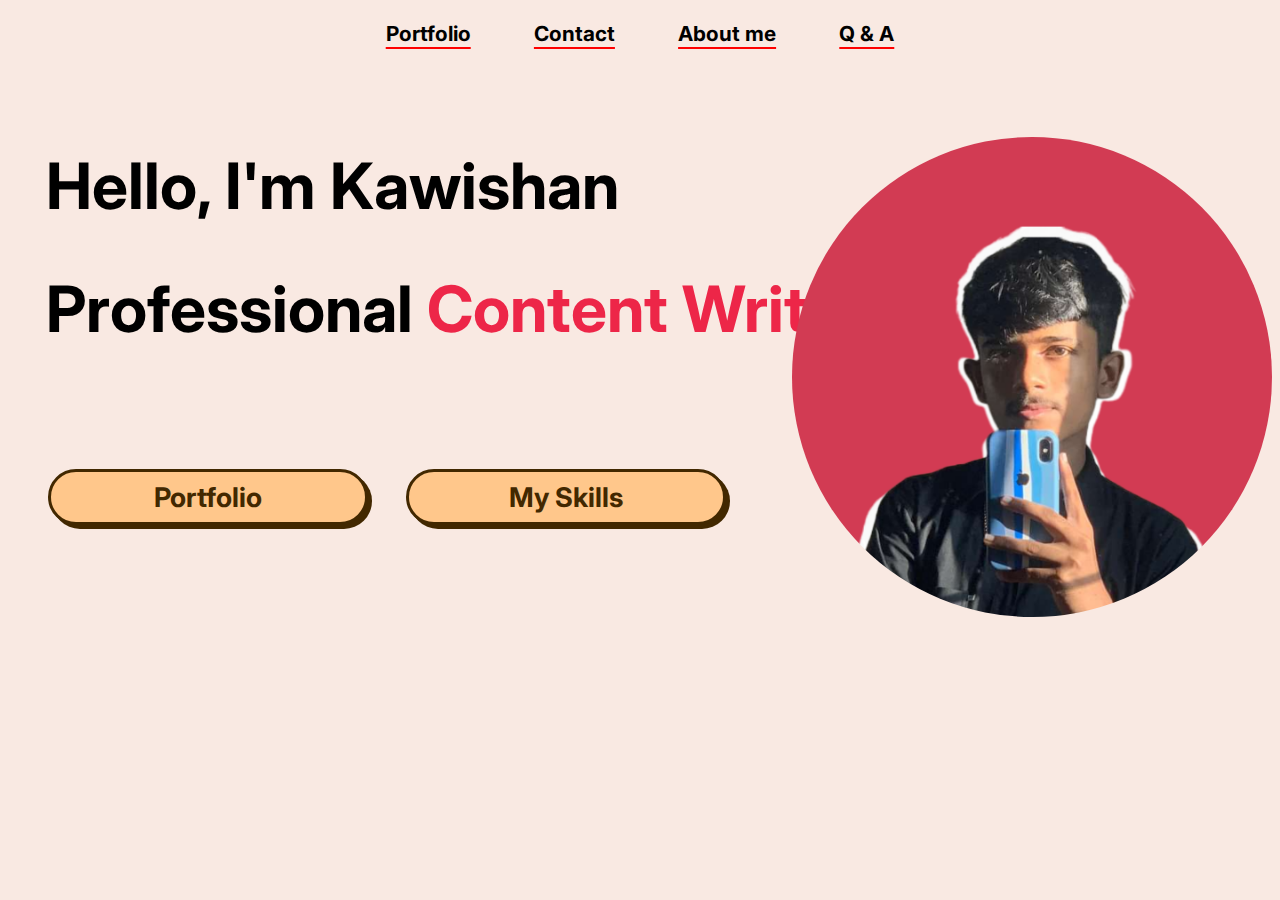
<file: index.html>
<!DOCTYPE html>
<html lang="en">
<head>
    <meta charset="UTF-8">
    
    <meta name="viewport" content="width=device-width, initial-scale=1.0">
    <link rel="stylesheet" href="style.css">
    <title>Kawishan Wijerathna</title>
</head>
<body>
    <div class="masterdiv">
        <div class="navbar">
            <nav>
                <li><a href="portfolio.html" id="ht">Portfolio </a></li>
                <li><a href="contact.html">Contact</a></li>
                
                <li id="lc"><a href="about-me.html">About me</a></li>
                <li id="lc"><a href="QandA.html">Q & A</a></li>

            </nav> 
        </div>

        <div class="texts">
            <div class="text1"><h1>Hello, I'm Kawishan</h1></div>
            <div class="text2"><h1>Professional <span style="color: #ed2648;">Content Writer..</span> </h1></div>
        </div>

        <div class="pfp">
            <div class="circle"> <img src="sithija-kawishan.png" alt="sithija-kawishan"></div>
        </div>

        <div class="buttons">
            <a href="portfolio.html"><button>Portfolio</button></a>
            <a href="about-me.html"><button>My Skills</button></a>
        </div>
        
        
    </div>

</body>
</html>
</file>
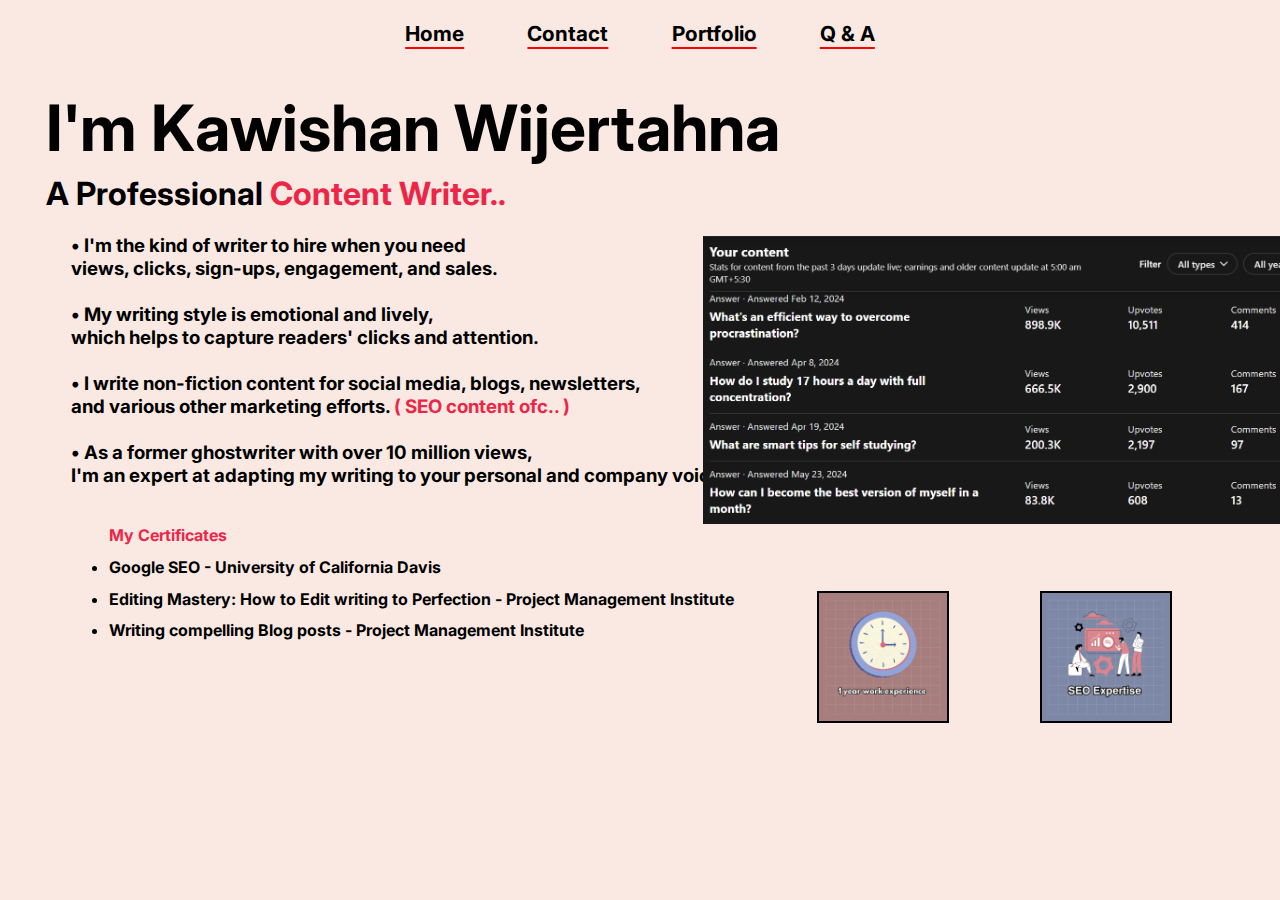
<file: about-me.html>
<!DOCTYPE html>
<html lang="en">
<head>
    <meta charset="UTF-8">
    
    <meta name="viewport" content="width=device-width, initial-scale=1.0">
    <link rel="stylesheet" href="style.css">
    <title>Kawishan Wijerathna</title>
</head>
<body>
    <div class="masterdiv">
        <div class="navbar">
            <nav>
                <li><a href="index.html" id="ht">Home </a></li>
                <li><a href="contact.html">Contact</a></li>
                
                <li id="lc"><a href="portfolio.html">Portfolio</a></li>
                <li id="lc"><a href="QandA.html">Q & A</a></li>

            </nav> 
        </div>

        <div class="texts">
            <div class="text1"><h1> I'm Kawishan Wijertahna</h1></div>
            <div class="text2"><h1>A Professional <span style="color: #ed2648;">Content Writer..</span> </h1></div>
            <div class="text3">
                <p><h3>• I'm the kind of writer to hire when you need <br> views, clicks, sign-ups, engagement, and sales. <br> <br>
                    • My writing style is emotional and lively, <br>which helps to capture readers' clicks and attention. <br> <br>
                    • I write non-fiction content for social media, blogs, newsletters, <br>and various other marketing efforts.  <span style="color: #ed2648;"> ( SEO content ofc.. )</span> <br> <br>
                    •  As a former ghostwriter with over 10 million views, <br>I'm an expert at adapting my writing to your personal and company voices. </h3></p>
            </div>

            <div class="text4">
                <span style="color: #ed2648;">My Certificates</span>
                <li>Google SEO - University of California Davis</li>
                <li>Editing Mastery: How to Edit writing to Perfection  - Project Management Institute </li>
                <li>Writing compelling Blog posts - Project Management Institute </li>
            </div>
        </div>
        

        <div class="writing-img" ><img src="about-me-proof.PNG" alt=""></div>
        <div class="badge">
            <div class="exp-badge"><img src="Kawishan-Work-Experience (1).png" alt="Kawishan-Work-Experience"></div>
            <div class="seo-badge"><img src="Kawishan-SEO.png" alt="Kawishan-SEO"></div>
        </div>
    </div>

</body>
</html>


<style>
    @font-face {
        font-family: inter;
        src: url(Inter-VariableFont_opsz\,wght.ttf);
    }
    
    body{
        background-color: #f9e9e2;
    }
    
    .masterdiv {
        margin-top: 0;
        height: 90vh;
        width: 100%;
        display: flex;
        flex-direction: column;
    
    }
    
    
    .text1 {
        margin-top: 3%;
        font-family: inter;
        font-size: 2rem;
        height: 4rem;
        margin-left: 3%;
        margin-bottom: 0;
        
        
    }
    
    
    nav{
        margin-top: 1%;
        list-style: none;
        display: flex;
        flex-direction: row;
        gap: 5%;
        justify-content: center;
    }
    
    .navbar a {
        text-decoration: none;
        color: black;
        font-family: inter;
        font-size: 1.3rem;
        font-weight: bold;
    
        text-decoration: underline  red ;
        text-underline-offset: 0.4rem;
    }
    
    
    .text2 {
        
        font-family: inter;
        font-size: 1rem;
        margin-left: 3%;
        
    }

    .text3 {
        
        font-family: inter;
        
        margin-left: 5%;
        
    }

    .text4{
        margin-top: 3%;
        margin-left: 8%;
        
        font-family: inter;
        font-weight: bold;
    }

    .text4 li {
        margin-top: 1%;
    }

    .writing-img{
        
        
        
        margin-top: -32%;
        margin-left: 55%;
    }

    .writing-img img {
        height:18rem;
    }

    .badge {
        display: flex;
        flex-direction: row;
        gap: 20%;
        margin-left: 64%;
        margin-top: 5%;

    }

    .exp-badge, .seo-badge {
        height: 8rem;
        width: 8rem;
        border: solid 2px black;

    }

    .exp-badge img, .seo-badge img {
        height: 8rem;
        width: 8rem;
    }

</style>
</file>
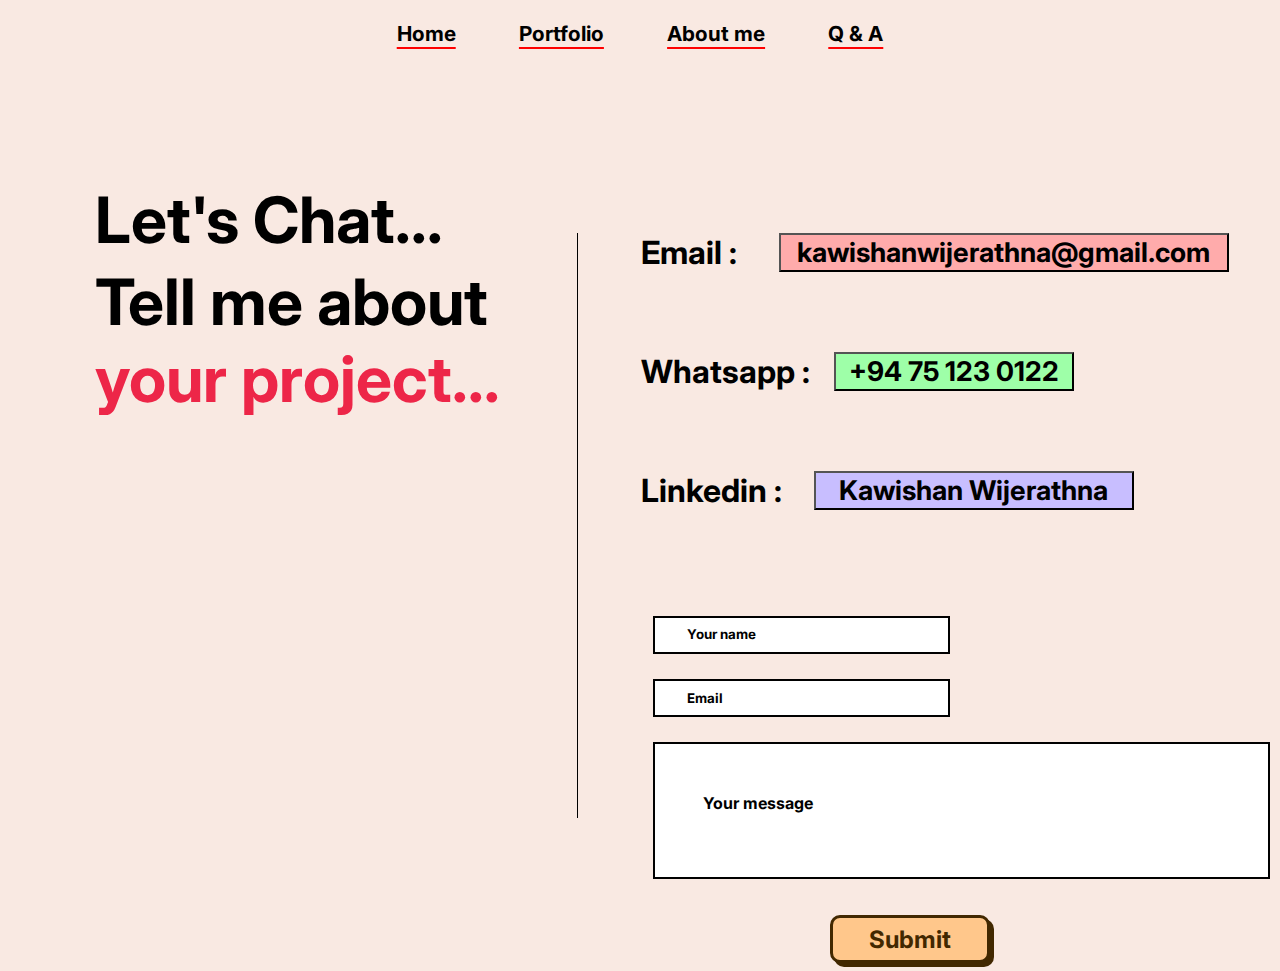
<file: contact.html>
<!DOCTYPE html>
<html lang="en">
<head>
    <meta charset="UTF-8">
    
    <meta name="viewport" content="width=device-width, initial-scale=1.0">
    <link rel="stylesheet" href="style.css">
    <title>Kawishan Wijerathna</title>
</head>
<body>
    <div class="masterdiv">
        <div class="navbar">
            <nav>
                <li><a href="index.html" id="ht">Home </a></li>
                <li><a href="portfolio.html">Portfolio</a></li>
                
                <li id="lc"><a href="about-me.html">About me</a></li>
                <li id="lc"><a href="QandA.html">Q & A</a></li>

            </nav> 
        </div>

        <div class="texts">
            <div class="text1"><h1>Let's Chat...</h1></div>
            <div class="text2"><h1>Tell me about <br><span style="color: #ed2648;">your project...</span> </h1></div>
        </div>

        <div class="con-details">
            <div class="email">Email :</div>
            <div class="email2"><a href=""><button>kawishanwijerathna@gmail.com</button></a></div>
        </div>

        <div class="con-details" >
            <div class="email" >Whatsapp :</div>
            <div><a href=""><button id="wa">+94 75 123 0122</button></a></div>
        </div>

        <div class="con-details" >
            <div class="email" >Linkedin :</div>
            <div><a href=""><button id="linkedin">Kawishan Wijerathna</button></a></div>
        </div>

        


    </div>

    <form action="https://api.web3forms.com/submit" method="POST" class="c-form">
        <div>
            <input type="hidden" name="access_key" value="99ca54fa-c86c-44c4-bb77-38ed286e934c">
            <input name="Name" class="fbox1" type="text" placeholder="Your name" required>
            <input name="Email" class="fbox1" type="text" required placeholder="Email">
            <textarea name="Message" class="fbox2" type="text" required placeholder="Your message"></textarea>
            <button class ="sbt" type="submit" >Submit</button>
        </div>
    </form>














<style>
    @font-face {
        font-family: inter;
        src: url(Inter-VariableFont_opsz\,wght.ttf);
    }
    
    body{
        background-color: #f9e9e2;
    }
    
    .masterdiv {
        margin-top: 0;
        height: 90vh;
        width: 100%;
        display: flex;
        flex-direction: column;
    
    }
    
    .texts {
        margin-top: 3%;
       margin-left: 4%;
    }
    .text1 {
        margin-top: 8%;
        font-family: inter;
        font-size: 2rem;
        height: 2.5rem;
        margin-left: 3%;
        margin-bottom: 0;
        
        
    }
    
    
    nav{
        margin-top: 1%;
        list-style: none;
        display: flex;
        flex-direction: row;
        gap: 5%;
        justify-content: center;
    }
    
    .navbar a {
        text-decoration: none;
        color: black;
        font-family: inter;
        font-size: 1.3rem;
        font-weight: bold;
    
        text-decoration: underline  red ;
        text-underline-offset: 0.4rem;
    }
    
    
    .text2 {
        
        font-family: inter;
        font-size: 2rem;
        margin-left: 3%;
        
    }

    
    .con-details{
        height: 70%;
        width: 50%;
        margin-top: -18%;
        
        margin-left: 45%;
        display: flex;
        border-left:solid 1px black; 
        padding-left: 5%;
        
    }

    .email {
        font-weight: bold;
        color: black;
        font-family: inter;
        font-size: 2rem;
    
        
    }

    .email2 button {
        background-color: rgb(255, 171, 171);
        color: rgb(0, 0, 0);
        font-family: inter;
        font-weight: 700;
        margin-left: 10%;
        font-size: 1.7rem;
        padding-left: 4%;
        padding-right: 4%;
        
        cursor: pointer;
    }

    #wa {
        background-color: rgb(158, 255, 168);
        width: 15rem;
        color: rgb(0, 0, 0);
        font-family: inter;
        font-weight: bold;
        margin-left: 10%;
        font-size: 1.7rem;
        padding-left: 4%;
        padding-right: 4%;
        cursor: pointer;
    }

    #linkedin {
            background-color: rgb(200, 190, 255);
            width: 20rem;
            color: rgb(0, 0, 0);
            font-family: inter;
            font-weight: bold;
            margin-left: 10%;
            font-size: 1.7rem;
            padding-left: 4%;
            padding-right: 4%;
            cursor: pointer;
        
    }

    .c-form{
        margin-left: 50%;
        font-family: inter;
        font-size: 1rem;
        font-weight: bold;
        display: flex;
        flex-wrap: wrap;
        margin-top: -17%;
        
    }

    .fbox1 {
        font-weight: bold;
        height: 2rem;
        width: 17rem;
        margin: 2%;
        border: none;
        border: 2px solid rgb(0, 0, 0);
        background-color: #ffffff;
    

    }

    .fbox2 {
        height: 7rem;
        width: 37rem;
        margin: 2%;
        font-size: 1rem;
        
        border: 2px solid rgb(0, 0, 0);
        background-color: #ffffff;
    

    }

    .fbox1::placeholder{
        color: rgb(0, 0, 0);
        font-family: inter;
       
        padding-left: 5%;
    }

    .c-form textarea {
        font-weight: bold;
        resize: none;
        padding-left: 3%;
        padding-top: 3%;
    }

    .c-form input{
        padding-left: 3%;
        

    }
    .fbox2::placeholder {
        padding-top: 2%;
        
        color: rgb(0, 0, 0);
        font-family: inter;
       
        padding: 5%;
        
    }

    

    .sbt {
        width: 10rem;
        height: 3rem;
        background-color: #ffc78b;
        border: 3px solid #422800;
        color: #422800;
        box-shadow: #422800 4px 4px 0 0;
        border-radius: 10px;
        cursor: pointer;
        font-family: inter;
        font-size: 1.5rem;
        font-weight: bold;
        margin-top: 1.2rem;
        margin-left: 30%;
    }



   

    
    


</style>
</file>
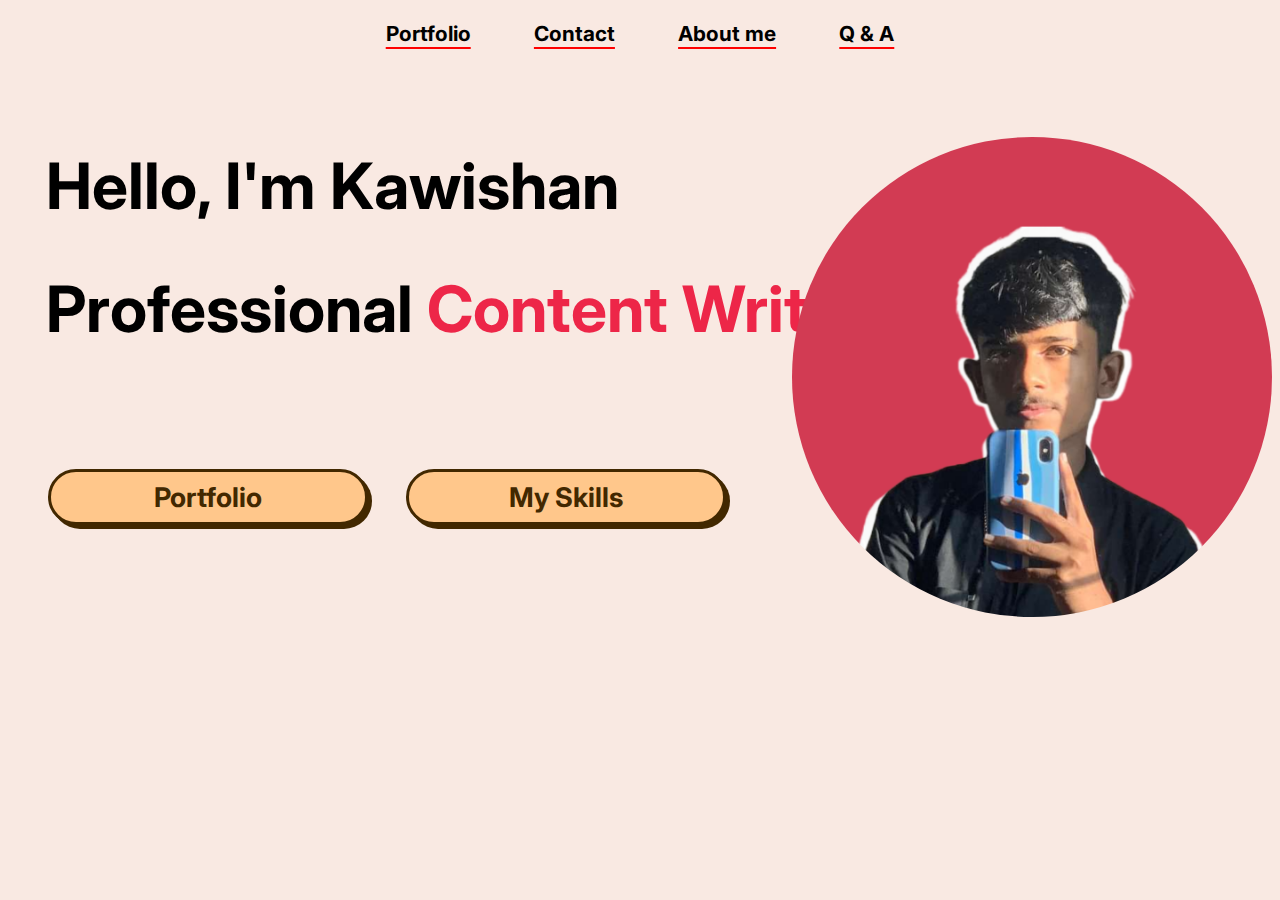
<file: homepage.html>
<!DOCTYPE html>
<html lang="en">
<head>
    <meta charset="UTF-8">
    
    <meta name="viewport" content="width=device-width, initial-scale=1.0">
    <link rel="stylesheet" href="style.css">
    <title>Kawishan Wijerathna</title>
</head>
<body>
    <div class="masterdiv">
        <div class="navbar">
            <nav>
                <li><a href="portfolio.html" id="ht">Portfolio </a></li>
                <li><a href="contact.html">Contact</a></li>
                
                <li id="lc"><a href="about-me.html">About me</a></li>
                <li id="lc"><a href="QandA.html">Q & A</a></li>

            </nav> 
        </div>

        <div class="texts">
            <div class="text1"><h1>Hello, I'm Kawishan</h1></div>
            <div class="text2"><h1>Professional <span style="color: #ed2648;">Content Writer..</span> </h1></div>
        </div>

        <div class="pfp">
            <div class="circle"> <img src="sithija-kawishan.png" alt="sithija-kawishan"></div>
        </div>

        <div class="buttons">
            <a href="portfolio.html"><button>Portfolio</button></a>
            <a href="about-me.html"><button>My Skills</button></a>
        </div>
        
        
    </div>

</body>
</html>
</file>
<file: style.css>
@font-face {
    font-family: inter;
    src: url(Inter-VariableFont_opsz\,wght.ttf);
}

body{
    background-color: #f9e9e2;
}

.masterdiv {
    margin-top: 0;
    height: 90vh;
    width: 100%;
    display: flex;
    flex-direction: column;

}


.text1 {
    margin-top: 8%;
    font-family: inter;
    font-size: 2rem;
    height: 5rem;
    margin-left: 3%;
    margin-bottom: 0;
    
    
}


nav{
    margin-top: 1%;
    list-style: none;
    display: flex;
    flex-direction: row;
    gap: 5%;
    justify-content: center;
}

.navbar a {
    text-decoration: none;
    color: black;
    font-family: inter;
    font-size: 1.3rem;
    font-weight: bold;

    text-decoration: underline  red ;
    text-underline-offset: 0.4rem;
}


.text2 {
    
    font-family: inter;
    font-size: 2rem;
    margin-left: 3%;
    
}

.pfp {
    height: 5rem;
    width: 100%;
  
}
.circle {
    margin-top: -20%;
    width: 30rem;
    height: 30rem;
    
    border-radius: 50%;
    margin-right: 1px;
    margin-left: 62%;
}

.pfp {
    display: flex;
}

.circle img {
    
    width: 30rem;
    height: 30rem;
    border-radius: 50%

}

.buttons {
    height: 5rem;
    width: 60%;
    display: flex;
    justify-content: center;
    gap: 5%;
    
    
}

.buttons button {
    border: none;
    height: 3.5rem;
    width: 20rem;
    background-color: #ffc78b;
    border: 3px solid #422800;
    color: #422800;
    box-shadow: #422800 4px 4px 0 0;
    border-radius: 30px;
    cursor: pointer;
    font-family: inter;
    font-size: 1.7rem;
    font-weight: bold;

}
.buttons button a{
    
    color: rgb(0, 0, 0);
    text-decoration: none;
}

.msg-t input{
    height: 10rem;
}
</file>
